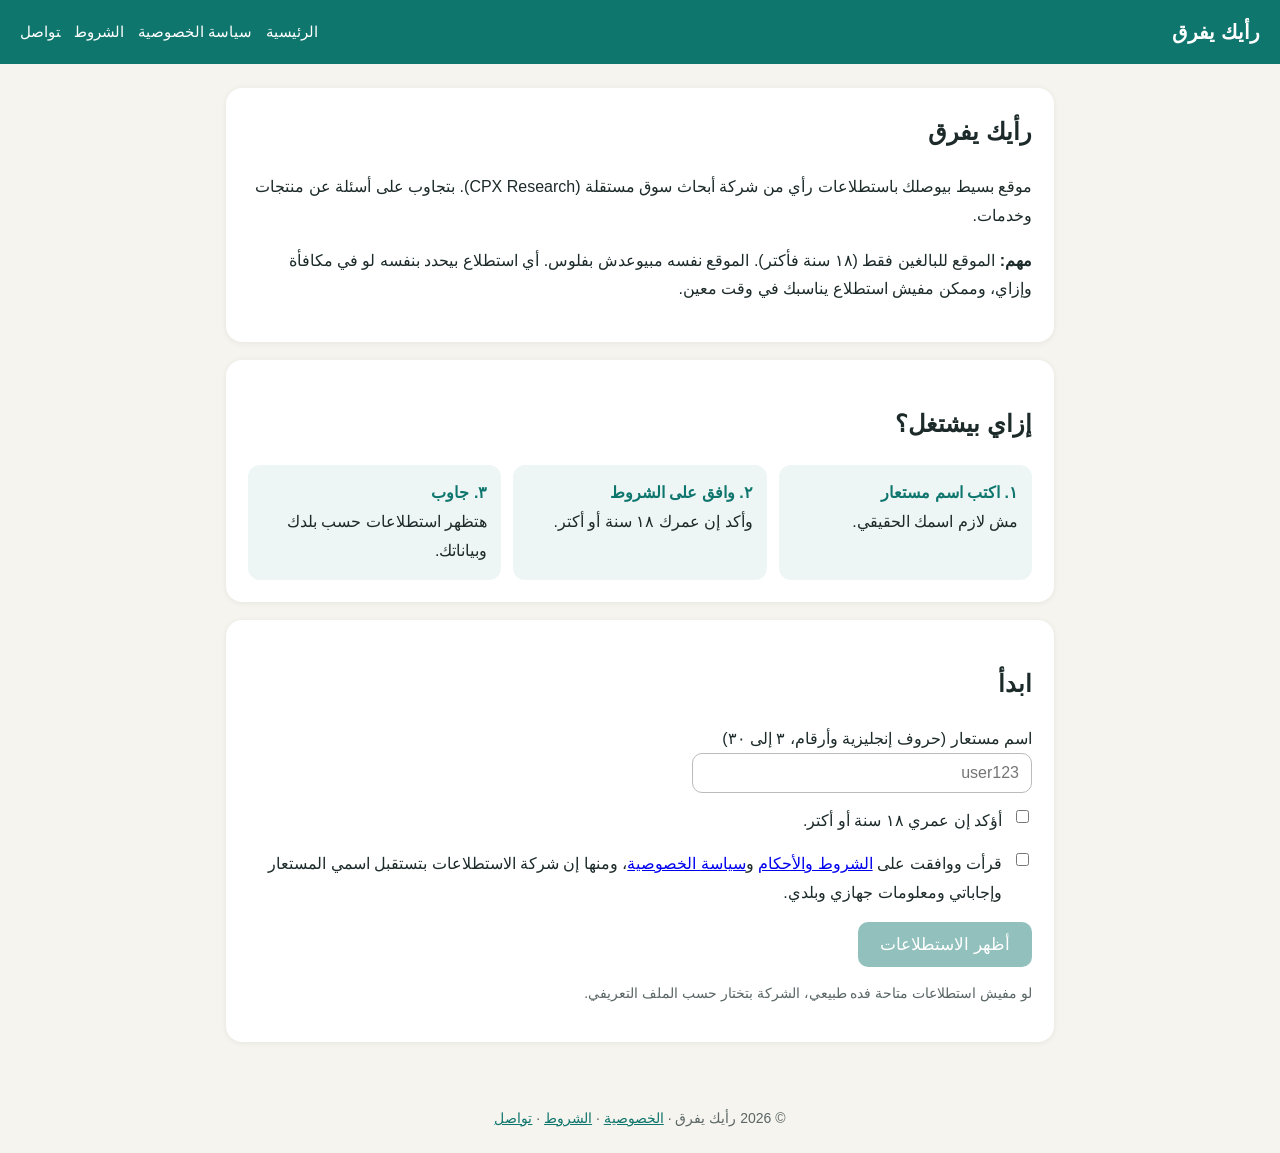
<file: index.html>
<!doctype html><html lang="ar" dir="rtl"><head><meta charset="utf-8"><meta name="viewport" content="width=device-width,initial-scale=1"><link rel="stylesheet" href="style.css"><title>استطلاعات رأي للبالغين | رأيك يفرق</title></head><body><header><b>رأيك يفرق</b><nav><a href="index.html">الرئيسية</a><a href="privacy.html">سياسة الخصوصية</a><a href="terms.html">الشروط</a><a href="contact.html">تواصل</a></nav></header><main><section class="card"><h1>رأيك يفرق</h1><p>موقع بسيط بيوصلك باستطلاعات رأي من شركة أبحاث سوق مستقلة (CPX Research). بتجاوب على أسئلة عن منتجات وخدمات.</p><p><b>مهم:</b> الموقع للبالغين فقط (١٨ سنة فأكتر). الموقع نفسه مبيوعدش بفلوس. أي استطلاع بيحدد بنفسه لو في مكافأة وإزاي، وممكن مفيش استطلاع يناسبك في وقت معين.</p></section>
<section class="card"><h2>إزاي بيشتغل؟</h2><div class="steps"><div><b>١. اكتب اسم مستعار</b><br>مش لازم اسمك الحقيقي.</div><div><b>٢. وافق على الشروط</b><br>وأكد إن عمرك ١٨ سنة أو أكتر.</div><div><b>٣. جاوب</b><br>هتظهر استطلاعات حسب بلدك وبياناتك.</div></div></section>
<section class="card"><h2>ابدأ</h2><label for="u">اسم مستعار (حروف إنجليزية وأرقام، ٣ إلى ٣٠)</label><br><input type="text" id="u" maxlength="30" autocomplete="off" placeholder="user123">
<label class="c"><input type="checkbox" id="age"><span>أؤكد إن عمري ١٨ سنة أو أكتر.</span></label>
<label class="c"><input type="checkbox" id="tos"><span>قرأت ووافقت على <a href="terms.html">الشروط والأحكام</a> و<a href="privacy.html">سياسة الخصوصية</a>، ومنها إن شركة الاستطلاعات بتستقبل اسمي المستعار وإجاباتي ومعلومات جهازي وبلدي.</span></label>
<button id="go" disabled>أظهر الاستطلاعات</button><p class="note">لو مفيش استطلاعات متاحة فده طبيعي، الشركة بتختار حسب الملف التعريفي.</p><div id="wall"></div></section></main><footer>© 2026 رأيك يفرق · <a href="privacy.html">الخصوصية</a> · <a href="terms.html">الشروط</a> · <a href="contact.html">تواصل</a></footer><script src="app.js"></script></body></html>
</file>
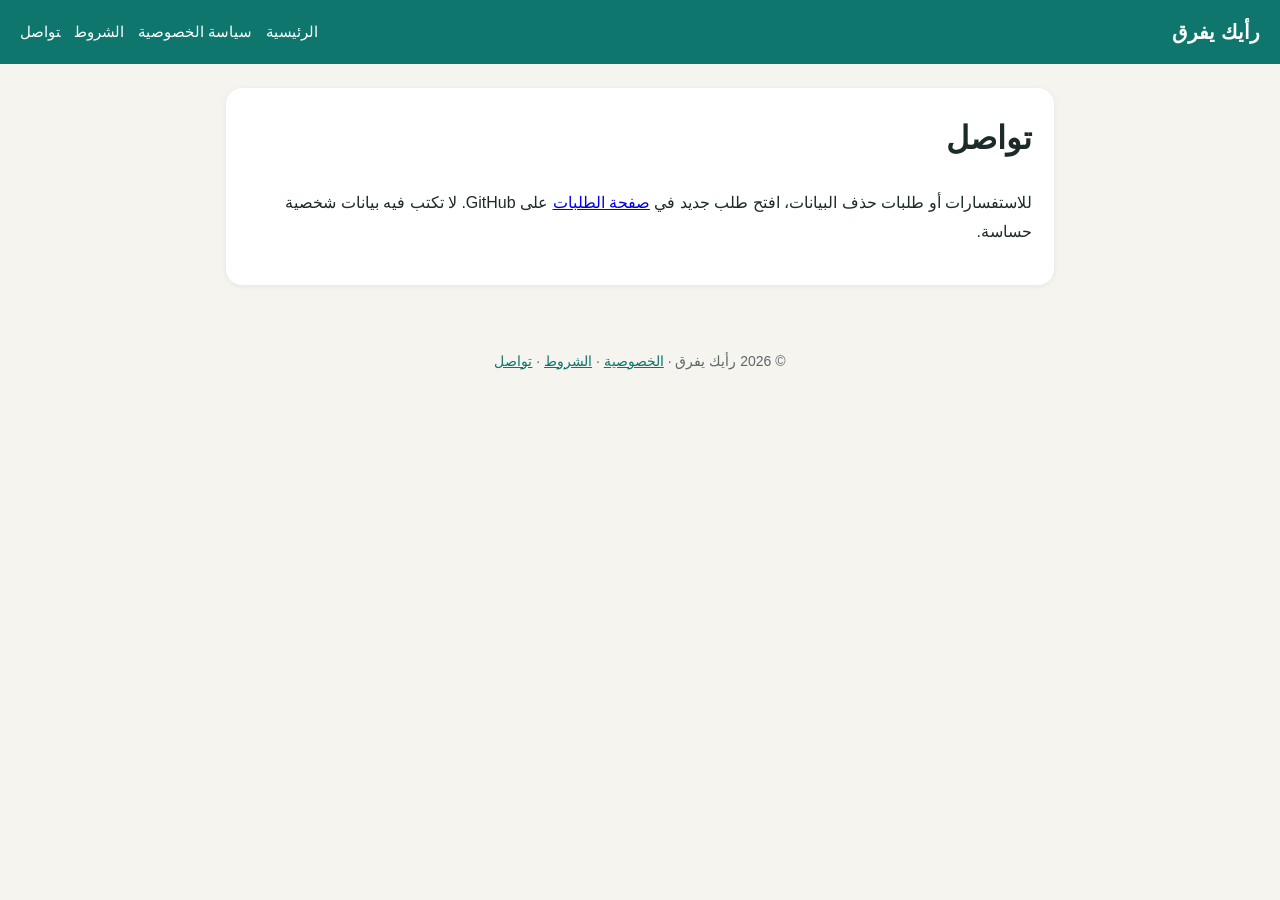
<file: contact.html>
<!doctype html><html lang="ar" dir="rtl"><head><meta charset="utf-8"><meta name="viewport" content="width=device-width,initial-scale=1"><link rel="stylesheet" href="style.css"><title>تواصل | رأيك يفرق</title></head><body><header><b>رأيك يفرق</b><nav><a href="index.html">الرئيسية</a><a href="privacy.html">سياسة الخصوصية</a><a href="terms.html">الشروط</a><a href="contact.html">تواصل</a></nav></header><main><div class="card"><h1>تواصل</h1><p>للاستفسارات أو طلبات حذف البيانات، افتح طلب جديد في <a href="https://github.com/elnagar90/rayak/issues">صفحة الطلبات</a> على GitHub. لا تكتب فيه بيانات شخصية حساسة.</p></div></main><footer>© 2026 رأيك يفرق · <a href="privacy.html">الخصوصية</a> · <a href="terms.html">الشروط</a> · <a href="contact.html">تواصل</a></footer></body></html>
</file>
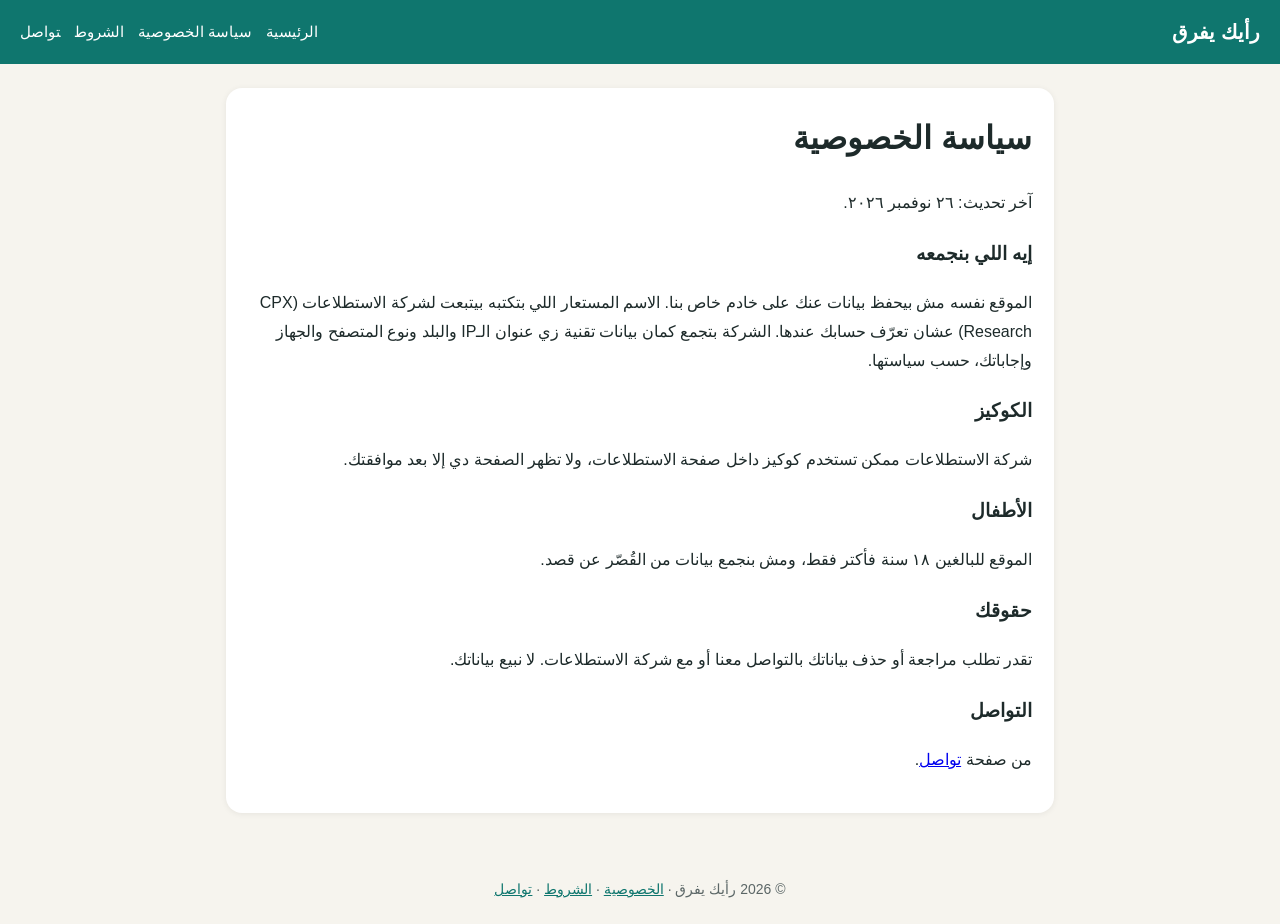
<file: privacy.html>
<!doctype html><html lang="ar" dir="rtl"><head><meta charset="utf-8"><meta name="viewport" content="width=device-width,initial-scale=1"><link rel="stylesheet" href="style.css"><title>سياسة الخصوصية | رأيك يفرق</title></head><body><header><b>رأيك يفرق</b><nav><a href="index.html">الرئيسية</a><a href="privacy.html">سياسة الخصوصية</a><a href="terms.html">الشروط</a><a href="contact.html">تواصل</a></nav></header><main><div class="card"><h1>سياسة الخصوصية</h1><p>آخر تحديث: ٢٦ نوفمبر ٢٠٢٦.</p><h3>إيه اللي بنجمعه</h3><p>الموقع نفسه مش بيحفظ بيانات عنك على خادم خاص بنا. الاسم المستعار اللي بتكتبه بيتبعت لشركة الاستطلاعات (CPX Research) عشان تعرّف حسابك عندها. الشركة بتجمع كمان بيانات تقنية زي عنوان الـIP والبلد ونوع المتصفح والجهاز وإجاباتك، حسب سياستها.</p><h3>الكوكيز</h3><p>شركة الاستطلاعات ممكن تستخدم كوكيز داخل صفحة الاستطلاعات، ولا تظهر الصفحة دي إلا بعد موافقتك.</p><h3>الأطفال</h3><p>الموقع للبالغين ١٨ سنة فأكتر فقط، ومش بنجمع بيانات من القُصّر عن قصد.</p><h3>حقوقك</h3><p>تقدر تطلب مراجعة أو حذف بياناتك بالتواصل معنا أو مع شركة الاستطلاعات. لا نبيع بياناتك.</p><h3>التواصل</h3><p>من صفحة <a href="contact.html">تواصل</a>.</p></div></main><footer>© 2026 رأيك يفرق · <a href="privacy.html">الخصوصية</a> · <a href="terms.html">الشروط</a> · <a href="contact.html">تواصل</a></footer></body></html>
</file>
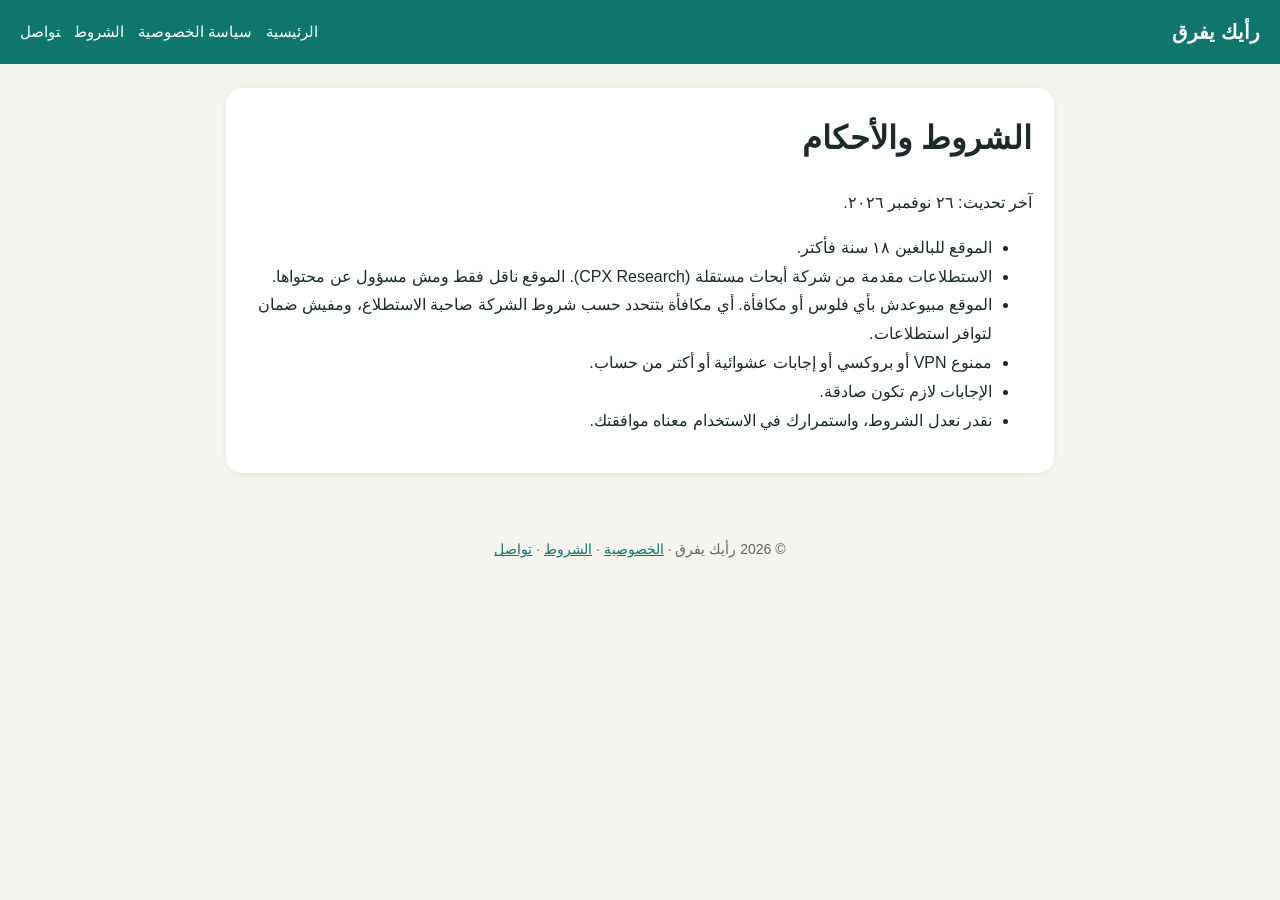
<file: terms.html>
<!doctype html><html lang="ar" dir="rtl"><head><meta charset="utf-8"><meta name="viewport" content="width=device-width,initial-scale=1"><link rel="stylesheet" href="style.css"><title>الشروط والأحكام | رأيك يفرق</title></head><body><header><b>رأيك يفرق</b><nav><a href="index.html">الرئيسية</a><a href="privacy.html">سياسة الخصوصية</a><a href="terms.html">الشروط</a><a href="contact.html">تواصل</a></nav></header><main><div class="card"><h1>الشروط والأحكام</h1><p>آخر تحديث: ٢٦ نوفمبر ٢٠٢٦.</p><ul><li>الموقع للبالغين ١٨ سنة فأكتر.</li><li>الاستطلاعات مقدمة من شركة أبحاث مستقلة (CPX Research). الموقع ناقل فقط ومش مسؤول عن محتواها.</li><li>الموقع مبيوعدش بأي فلوس أو مكافأة. أي مكافأة بتتحدد حسب شروط الشركة صاحبة الاستطلاع، ومفيش ضمان لتوافر استطلاعات.</li><li>ممنوع VPN أو بروكسي أو إجابات عشوائية أو أكتر من حساب.</li><li>الإجابات لازم تكون صادقة.</li><li>نقدر نعدل الشروط، واستمرارك في الاستخدام معناه موافقتك.</li></ul></div></main><footer>© 2026 رأيك يفرق · <a href="privacy.html">الخصوصية</a> · <a href="terms.html">الشروط</a> · <a href="contact.html">تواصل</a></footer></body></html>
</file>
<file: style.css>
*{box-sizing:border-box}body{margin:0;font-family:"Segoe UI",Tahoma,Arial,sans-serif;background:#f6f4ee;color:#1d2a2a;line-height:1.8}
header{background:#0f766e;color:#fff;padding:14px 20px;display:flex;justify-content:space-between;align-items:center;flex-wrap:wrap;gap:8px}
header a{color:#fff;text-decoration:none;margin-inline-start:14px;font-size:15px}header b{font-size:20px}
main{max-width:860px;margin:0 auto;padding:24px 16px}
.card{background:#fff;border-radius:16px;padding:22px;margin-bottom:18px;box-shadow:0 1px 6px #0001}
.card h1{margin-top:0}.steps{display:grid;gap:12px;grid-template-columns:repeat(auto-fit,minmax(200px,1fr))}
.steps div{background:#eef6f5;border-radius:12px;padding:14px}.steps b{color:#0f766e}
label.c{display:flex;gap:10px;align-items:flex-start;margin:14px 0}
input[type=text]{padding:10px 12px;border:1px solid #bbb;border-radius:10px;width:100%;max-width:340px;font-size:16px}
button{background:#0f766e;color:#fff;border:0;border-radius:10px;padding:12px 22px;font-size:17px;cursor:pointer}
button:disabled{opacity:.45;cursor:not-allowed}#wall{display:none;margin-top:18px}
#wall iframe{width:100%;height:760px;border:0;border-radius:12px;background:#fff}
.note{font-size:14px;color:#5b6666}footer{text-align:center;color:#5b6666;font-size:14px;padding:22px}footer a{color:#0f766e}
</file>
